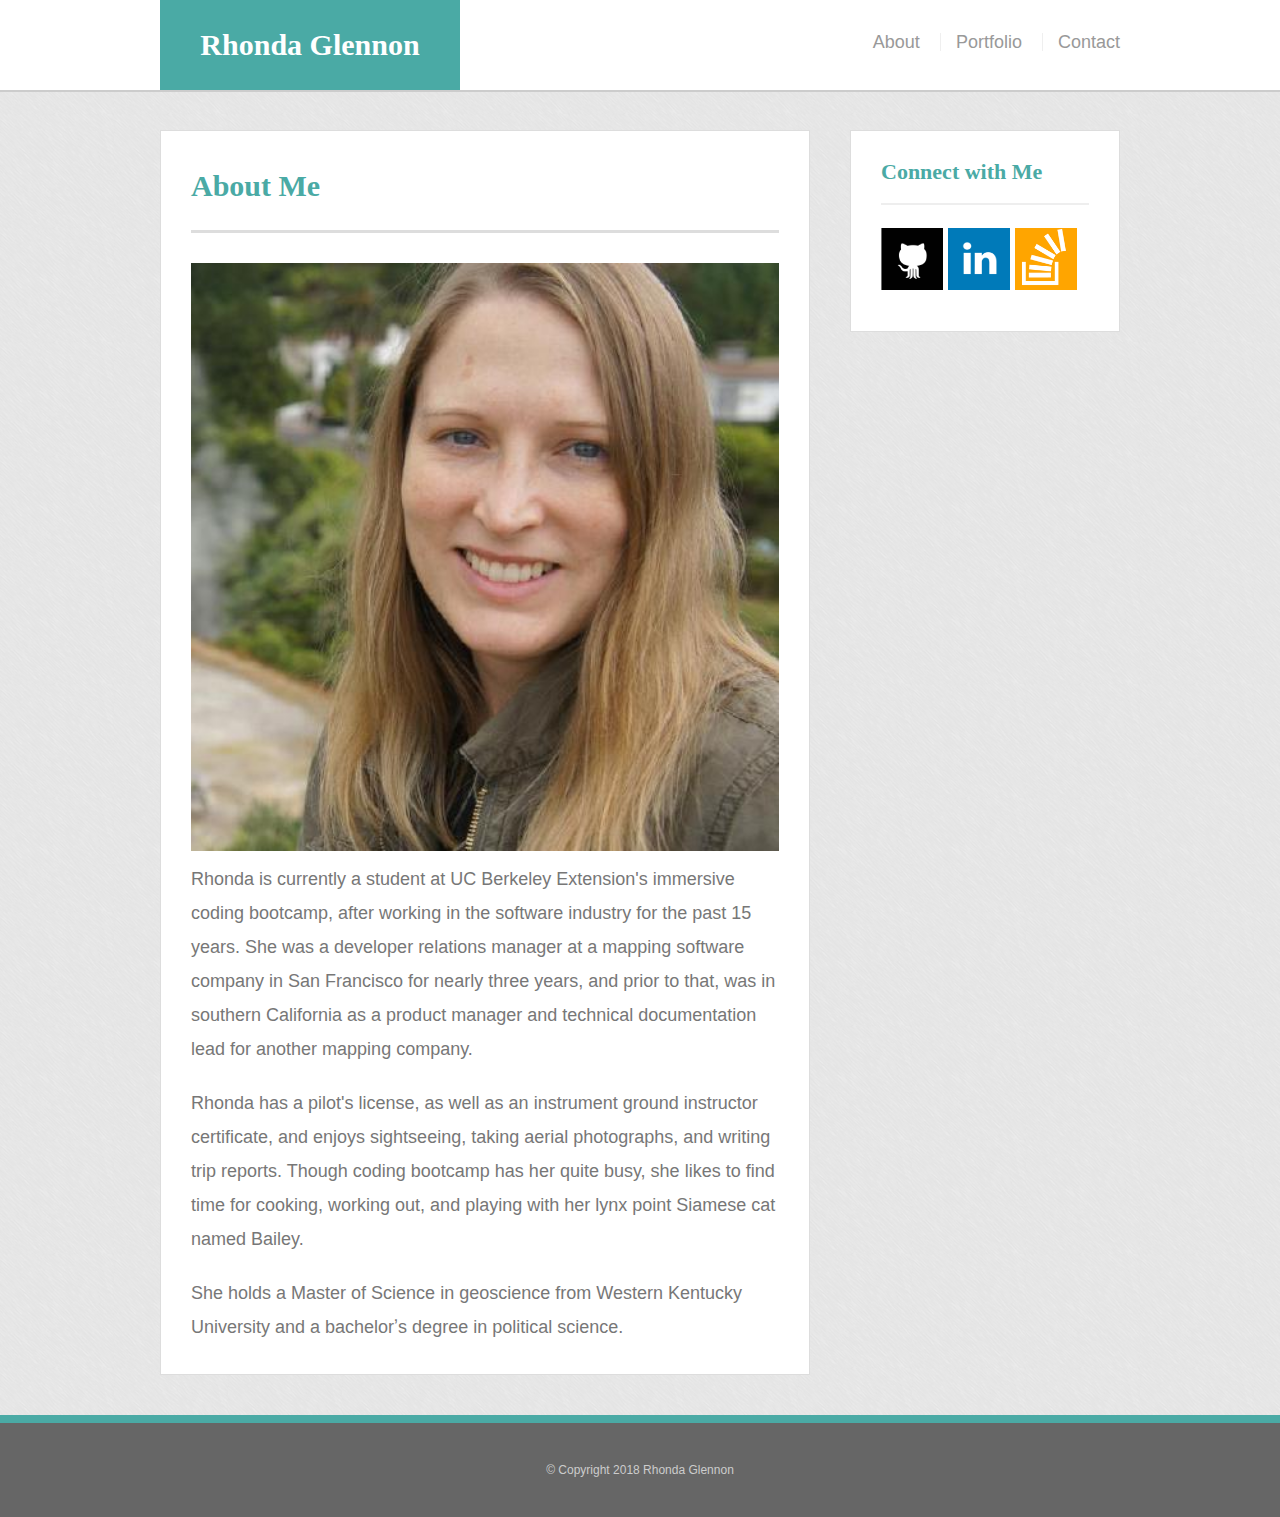
<file: index.html>
<!DOCTYPE html>

<html lang="en-us">
	
<head>
  <meta charset="UTF-8">
  <meta name="viewport" content="width=device-width, initial-scale=1">
	<title>About | Rhonda Glennon</title>
	<link rel="stylesheet" type="text/css" href="assets/css/reset.css">
	<link rel="stylesheet" type="text/css" href="assets/css/style.css">
</head>

<body>

<header id="masthead">
   <div class="container">
      <a href="index.html" id="logo">Rhonda Glennon</a>
      <nav>
        <a href="index.html">About</a>
        <a href="portfolio.html">Portfolio</a>
        <a href="contact.html">Contact</a>
      </nav>
    </div>
</header>

  <div id="main-container" class="container">
    <section class="main-section">
     	<h1>About Me</h1>

      <img src="assets/images/rhonda.jpeg" class="auth-image" alt="Rhonda Glennon profile photo">

      <p>Rhonda is currently a student at UC Berkeley Extension's immersive coding bootcamp, after working in the software industry for the past 15 years. She was a developer relations manager at a mapping software company in San Francisco for nearly three years, and prior to that, was in southern California as a product manager and technical documentation lead for another mapping company.</p>

      <p>Rhonda has a pilot's license, as well as an instrument ground instructor certificate, and enjoys sightseeing, taking aerial photographs, and writing trip reports. Though coding bootcamp has her quite busy, she likes to find time for cooking, working out, and playing with her lynx point Siamese cat named Bailey.</p>

			<p>She holds a Master of Science in geoscience from Western Kentucky University and a bachelorʼs degree in political science. </p>

    </section>

		<section class="sidebar">
			<div id="connect">
			<h2>Connect with Me</h2>

			<a href="https://github.com/rmglennon"><img class="social" src="assets/images/github.png" alt="GitHub">
			</a> 
			<a href="https://www.linkedin.com/in/rmglennon"><img class="social" src="assets/images/linkedin.png" alt="LinkedIn">
			</a>
			<a href="https://stackexchange.com/users/512843/rhonda"><img class="social" src="assets/images/stackoverflow.png" alt="StackExchange">
			</a>
		</div>
	</section>
</div>

	<footer>
		<div class="container">
			&copy; Copyright 2018 Rhonda Glennon
		</div>
	</footer>	
	
</body>
</html>
</file>
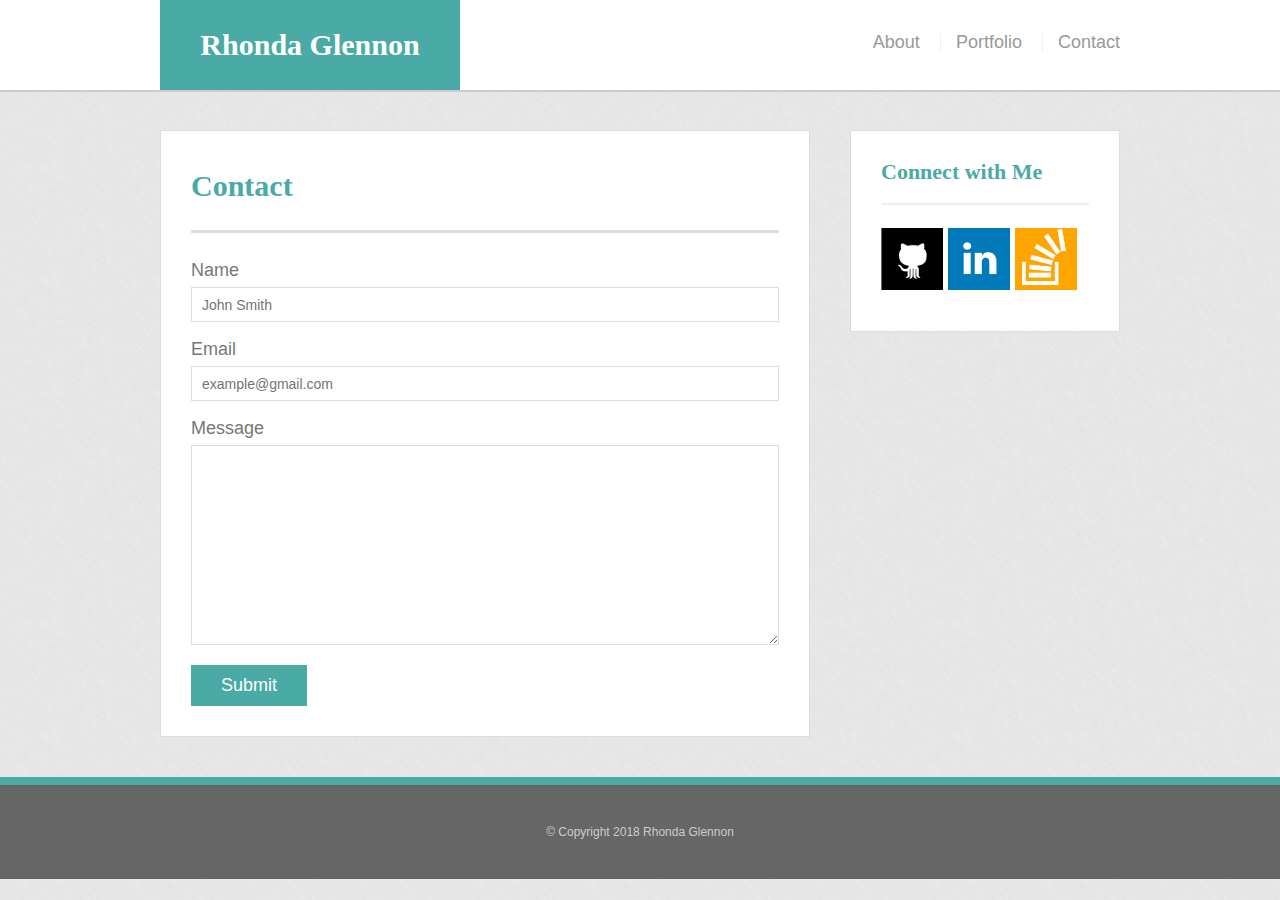
<file: contact.html>
<!DOCTYPE html>

<html lang="en-us">

<head>
  <meta charset="UTF-8">
  <meta name="viewport" content="width=device-width, initial-scale=1">
	<title>Contact | Rhonda Glennon</title>
	<link rel="stylesheet" type="text/css" href="assets/css/reset.css">
	<link rel="stylesheet" type="text/css" href="assets/css/style.css">
</head>
<body>
<header id="masthead">
   <div class="container">
      <a href="index.html" id="logo">Rhonda Glennon</a>
      <nav>
        <a href="index.html">About</a>
        <a href="portfolio.html">Portfolio</a>
        <a href="contact.html">Contact</a>
      </nav>
    </div>
</header>


	<div id="main-container" class="container">
    <section class="main-section">
      <h1>Contact</h1>

      <form id="contact-form">
        <ul>
          <li>
            <label for="name">Name</label>
            <input type="text" id="name" name="name" placeholder="John Smith" required="required">
          </li>
          <li>
            <label for="email">Email</label>
            <input type="email" id="email" name="email" placeholder="example@gmail.com" required="required">
          </li>
          <li>
            <label for="message">Message</label>
            <textarea id="message" name="message" required="required"></textarea>
          </li>
        </ul>
        <input type="submit">
      </form>

    </section>


<section class="sidebar">
			<div id="connect">
			<h2>Connect with Me</h2>

			<a href="https://github.com/rmglennon">
				<img class="social" src="assets/images/github.png" alt="GitHub">
			</a> 
			<a href="https://www.linkedin.com/in/rmglennon">
				<img class="social" src="assets/images/linkedin.png" alt="LinkedIn">
			</a>
			<a href="https://stackexchange.com/users/512843/rhonda">
				<img class="social" src="assets/images/stackoverflow.png" alt="StackExchange">
			</a>
		</div>
	</section>

</div>

	<footer>
		<div class="container">
			&copy; Copyright 2018 Rhonda Glennon
		</div>
	</footer>	

</body>
</html>
</file>
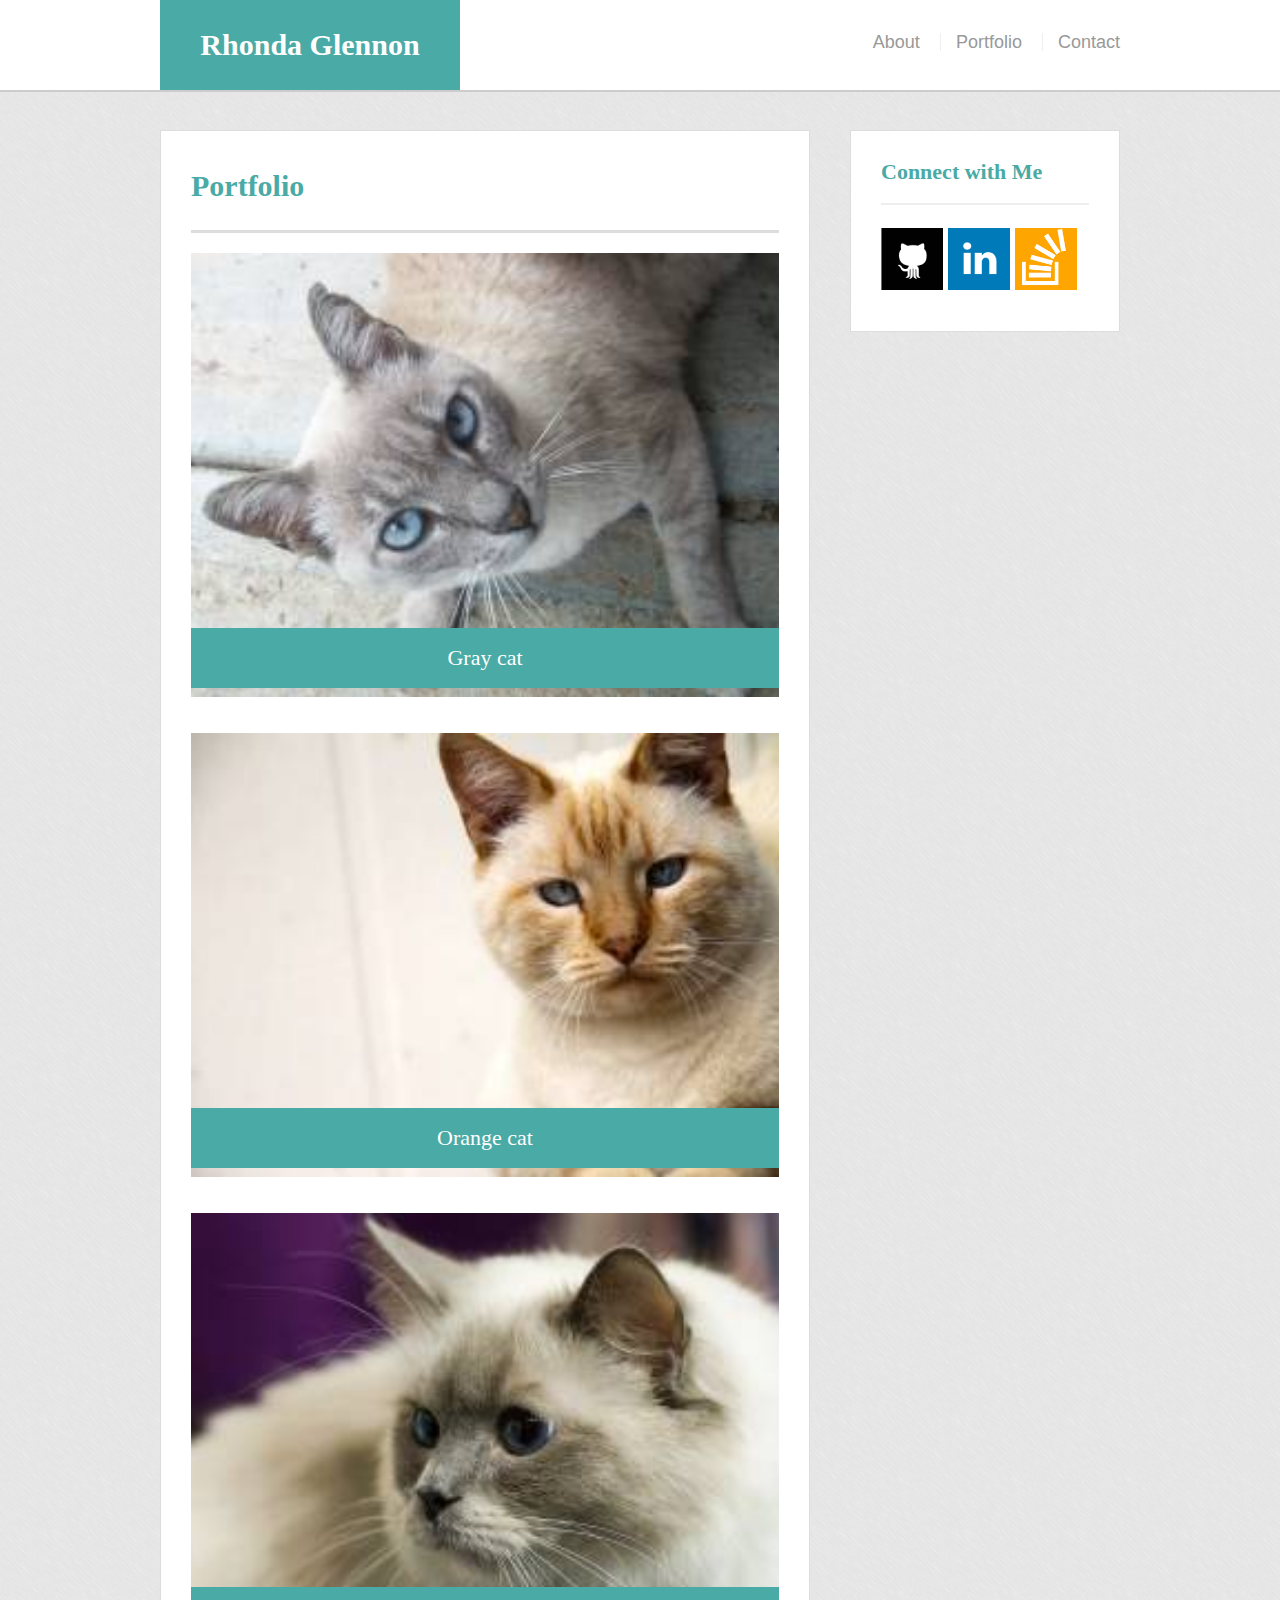
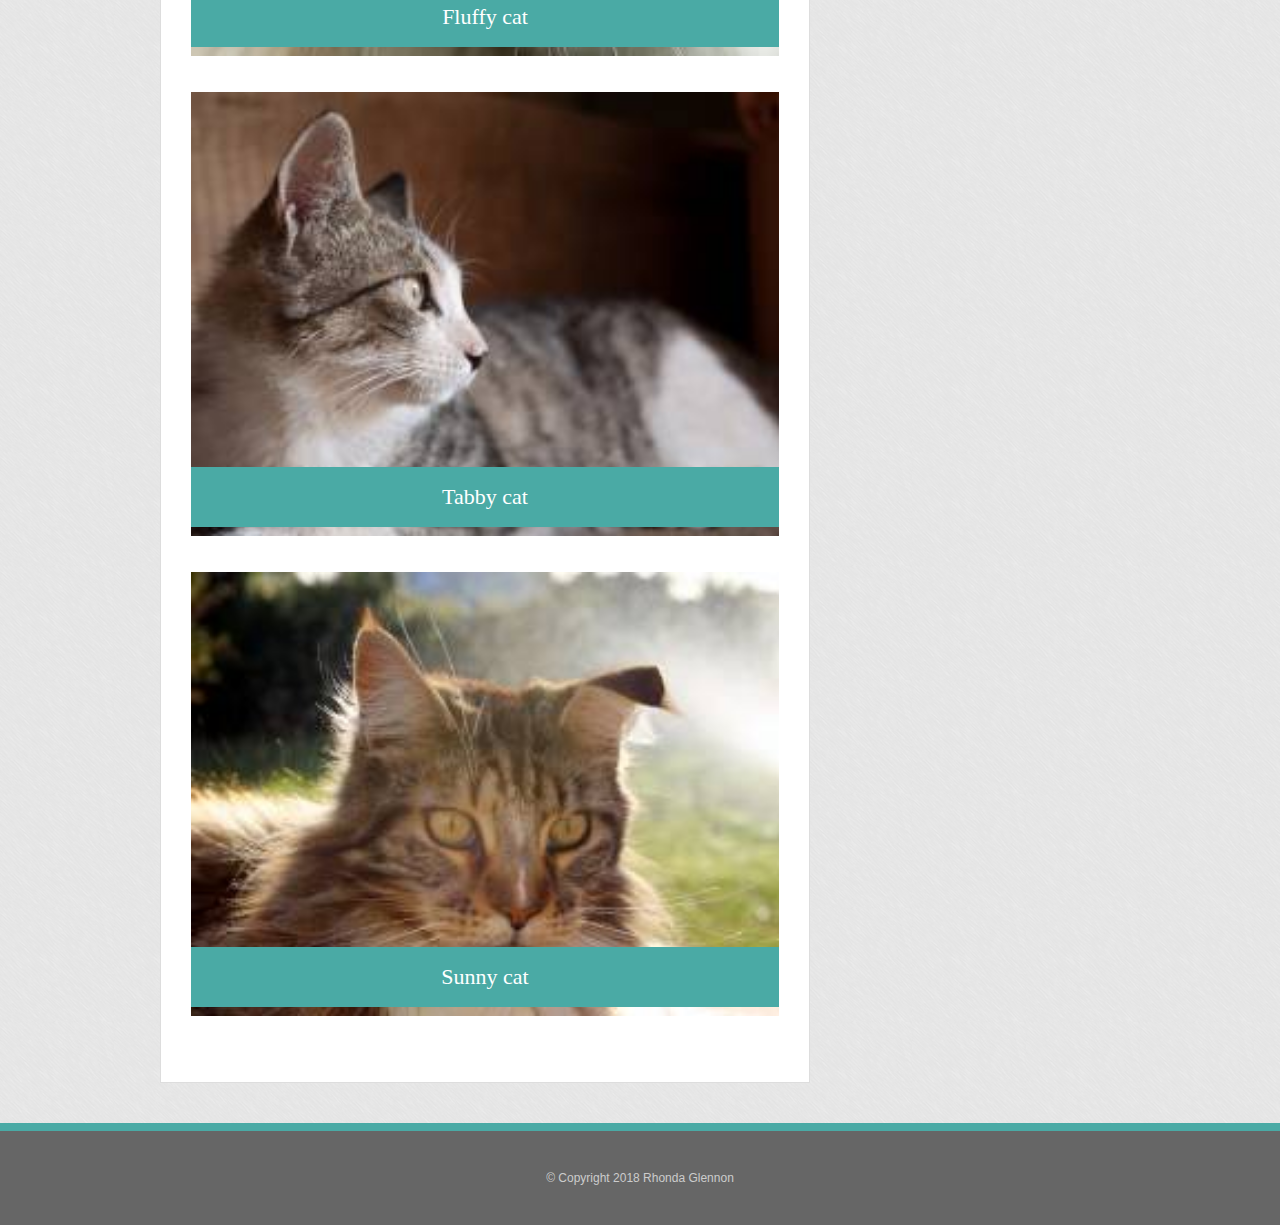
<file: portfolio.html>
<!DOCTYPE html>

<html lang="en-us">
	
<head>
  	<meta charset="UTF-8">
  	<meta name="viewport" content="width=device-width, initial-scale=1">
	<title>Portfolio | Rhonda Glennon</title>
	<link rel="stylesheet" type="text/css" href="assets/css/reset.css">
	<link rel="stylesheet" type="text/css" href="assets/css/style.css">
</head>

<body>

<header id="masthead">
   <div class="container">
      <a href="index.html" id="logo">Rhonda Glennon</a>
      <nav>
        <a href="index.html">About</a>
        <a href="portfolio.html">Portfolio</a>
        <a href="contact.html">Contact</a>
      </nav>
    </div>
</header>

  <div id="main-container" class="container">
    <section class="main-section">

			<h1>Portfolio</h1>

      <div class="work">
					<img src="assets/images/cat1.jpg" alt="Gray cat">
					<h3>Gray cat</h3>
				</div>

				<div class="work">
					<img src="assets/images/cat2.jpg" alt="Orange cat">
					<h3>Orange cat</h3>
				</div>

				<div class="work">
					<img class="portfolio-thumbnail" src="assets/images/cat3.jpg" alt="Fluffy cat">
					<h3>Fluffy cat</h3>
				</div>

				<div class="work">
					<img class="portfolio-thumbnail" src="assets/images/cat4.jpg" alt="Tabby cat">
					<h3>Tabby cat</h3>
				</div>

				<div class="work">
					<img class="portfolio-thumbnail" src="assets/images/cat5.jpg" alt="Sunny cat">
						<h3>Sunny cat</h3>
				</div>

		</section>

		<section class="sidebar">
			<div id="connect">
			<h2>Connect with Me</h2>

			<a href="https://github.com/rmglennon">
				<img class="social" src="assets/images/github.png" alt="GitHub">
			</a> 
			<a href="https://www.linkedin.com/in/rmglennon">
				<img class="social" src="assets/images/linkedin.png" alt="LinkedIn">
			</a>
			<a href="https://stackexchange.com/users/512843/rhonda">
				<img class="social" src="assets/images/stackoverflow.png" alt="StackExchange">
			</a>
		</div>
	</section>
</div>

	<footer>
		<div class="container">
			&copy; Copyright 2018 Rhonda Glennon
		</div>
	</footer>	
</body>
</html>
</file>
<file: assets/css/style.css>
body {
  font-family: Arial, "Helvetica Neue", Helvetica, sans-serif;
  font-size: 18px;
  line-height: 34px;
  color: #777;
  background: url("../images/brushed.png");
}

* {
  box-sizing: border-box;
}

/* general */

.container {
  width: 100%;
  max-width: 960px;
  margin: 0 auto;
  clear: both;
}

h1,
h2,
h3,
p {
  margin-bottom: 20px;
}

p:last-child {
  margin-bottom: 0;
}

h1,
h2,
h3 {
  font-family: Georgia, Times, "Times New Roman", serif;
  font-weight: 700;
  color: #4aaaa5;
}

h1 {
  padding-bottom: 20px;
  font-size: 30px;
  line-height: 49px;
  border-bottom: 3px solid #ddd;
}

h2,
h3 {
  font-size: 22px;
}

/* header */

#masthead {
  position: fixed;
  z-index: 99;
  width: 100%;
  margin: 0 0 30px;
  overflow: auto;
  color: #fff;
  background: #fff;
  border-bottom: 2px solid #ccc;
}

#logo {
  float: left;
  width: 300px;
  height: 90px;
  font-family: Georgia, Times, "Times New Roman", serif;
  font-size: 30px;
  font-weight: 700;
  line-height: 90px;
  color: #fff;
  text-align: center;
  text-decoration: none;
  background: #4aaaa5;
}

nav {
  float: right;
  margin-top: 25px;
}

nav a {
  display: inline-block;
  padding-left: 15px;
  margin-left: 15px;
  line-height: 18px;
  color: #999;
  text-decoration: none;
  border-left: 1px solid #efefef;
}

nav a:first-child {
  border-left: 0 none;
}

/* footer */

footer {
  padding: 30px 0;
  clear: both;
  font-size: 12px;
  color: #fff;
  color: #ccc;
  text-align: center;
  background: #666;
  border-top: 8px solid #4aaaa5;
}

/* sidebar */

.sidebar {
  float: right;
  width: 100%;
  max-width: 270px;
  padding: 30px;
  margin-bottom: 20px;
  background: #fff;
  border: 1px solid #ddd;
}

h3,
.sidebar h2 {
  padding-bottom: 20px;
  margin-bottom: 15px;
  line-height: 22px;
  border-bottom: 2px solid #eee;
}

.sidebar a {
	text-decoration: none;
}

.social {
  width: 62px;
  height: 62px;
  margin-top: 8px;
  margin-right: 5px;
}

.social:last-child {
  margin-right: 0;
}

/* main */

#main-container {
  padding-top: 130px;
}

.main-section {
  float: left;
  width: 100%;
  max-width: 650px;
  padding: 30px;
  margin: 0 0 40px;
  background: #fff;
  border: 1px solid #ddd;
}

.auth-image {
  float: left;
  width: 200px;
  height: auto;
  margin-top: 10px;
  margin-right: 25px;
}

/* portfolio page */

.work {
  position: relative;
  float: left;
  width: 274px;
  margin: 20px 0 25px;
  overflow: auto;
}

.work:nth-child(even) {
  margin-right: 80px;
}

.work img {
  width: 100%;
  border: 0 none;
}

.work h3 {
  position: absolute;
  bottom: 20px;
  width: 100%;
  padding: 15px;
  margin-bottom: 0;
  font-weight: 300;
  line-height: 30px;
  color: #fff;
  text-align: center;
  background: #4aaaa5;
  border-bottom: 0;
}

/* contact page */

#contact-form ul {
  margin-bottom: 20px;
}

#contact-form li {
  margin-bottom: 10px;
}

label,
input[type=text],
input[type=email],
textarea {
  display: block;
  width: 100%;
}

input[type=text],
input[type=email],
textarea {
  height: 35px;
  padding: 0 10px;
  font-size: 14px;
  border: 1px solid #ddd;
}

textarea {
  height: 200px;
}

input[type=submit] {
  padding: 10px 30px;
  font-size: 18px;
  color: #fff;
  cursor: pointer;
  background: #4aaaa5;
  border: 0 none;
}

/* Set breakpoints at 980px, 768px, and 640px screen widths */

@media only screen and (min-width: 980px) {

  .auth-image {
  	float: none;
  	width: 100%;
    height: auto;
  }

  	body { 
  		margin: 0 auto; 
  	}

  /* portfolio page - make the examples in one column */

  .work {
    float: none;
    width: 100%;
  }

  .work:nth-child(even) {
    margin-right: 40px;
  }

}

@media only screen and (max-width: 979px) and (min-width: 768px) {
  .container {
    max-width: 700px;
  }

	body { 
		margin: 0 auto; 
  }

  .sidebar {
  	max-width: 100%;
    float: left;
  }

  .main-section {
  	max-width: 100%
  }

	.auth-image {
		width: 50%;
	}

}

@media only screen and (max-width: 767px) and (min-width: 640px) {
  .container {
    max-width: 600px;
  }

	body { 
		margin: 0 auto; 
  }

  .sidebar {
  	max-width: 100%;
    float: left;
  }

  .main-section {
  	max-width: 100%
  }  

  .auth-image {
		width: 50%;
	}
}

@media only screen and (max-width: 639px) {
  .container {
    max-width: 500px;
  }

  .sidebar {
  	max-width: 100%;
    float: left;
  }

  .main-section {
  	max-width: 100%;
    margin-right: 15px;
    margin-left: 15px;
  } 

  #logo {
    width: 100%;
    height: 50px;
    font-size: 24px;
  	line-height: 50px;
	}

  #masthead {
    position: static;
  }

	nav {
		float: none;
		text-align: center;
    margin: auto;
	}

  nav a {
    width: 33.3%;
    float: left;
    padding: 15px 0px 15px 0px;
    margin: 0px;
  }

	h1 {
		font-size: 24px;
		padding-bottom: 0px;
	}

	h2,
	h3 {
		font-size: 20px;
	}

	body {
		font-size: 16px;
		line-height: 30px;
	}

	.main-section,
	.sidebar {
		padding: 20px;
    max-width: 300px;
    margin-left: 30px;
	}

  #main-container {
    padding-top: 0px;
  }

  .auth-image {
    float: none;
    width: 100%;
    height: auto;
  }

  footer {
    padding: 20px 0;
  }

  .work {
    float: none;
    width: 100%;
  }
}
</file>
